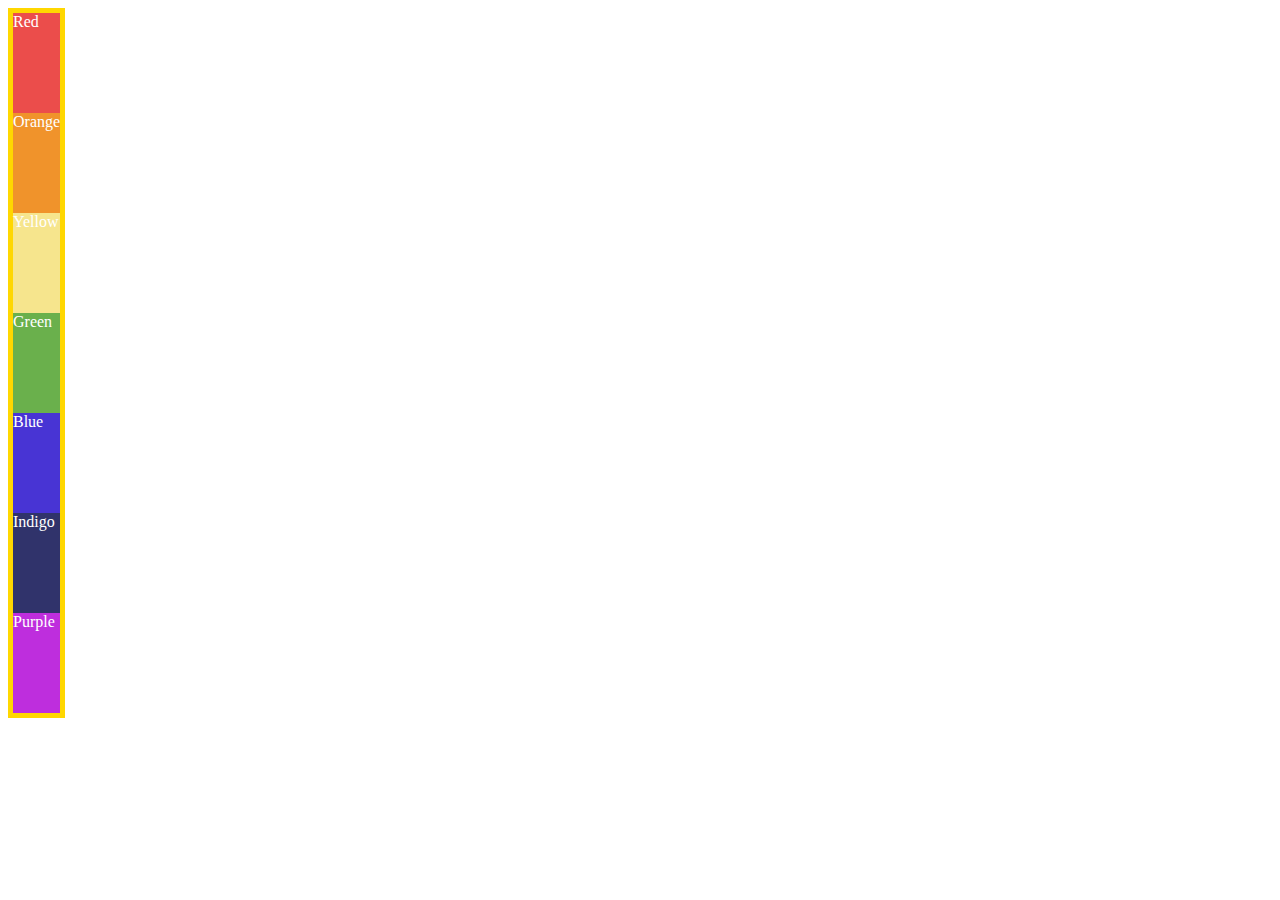
<file: 9.1 Flex Direction/index.html>
<!DOCTYPE html>
<html lang="en">

<head>
  <meta charset="UTF-8">
  <meta name="viewport" content="width=device-width, initial-scale=1.0">
  <title>Flex Direction</title>
  <!-- HINT:
  https://developer.mozilla.org/en-US/docs/Web/CSS/Universal_selectors
  https://developer.mozilla.org/en-US/docs/Learn/CSS/Building_blocks/Selectors/Combinators 
  -->
  <style>
    .container {
      color: white;
      border: 5px solid gold;
      display: inline-flex;
      flex-direction:column;
    }

    /*
Select all the elements that are the direct
children of the .container class.
    */

    .red {background-color: #eb4d4b;}
    .orange {background-color: #f0932b;}
    .yellow {background-color: #f6e58d;}
    .green {background-color: #6ab04c;}
    .blue {background-color: #4834d4;}
    .indigo {background-color: #30336b;}
    .purple {background-color: #be2edd;}
    div >div{
      flex-basis: 100px;

    }
  </style>
</head>

<body>
  <div class="container">
    <div class="red">Red</div>
    <div class="orange">Orange</div>
    <div class="yellow">Yellow</div>
    <div class="green">Green</div>
    <div class="blue">Blue</div>
    <div class="indigo">Indigo</div>
    <div class="purple">Purple</div>
  </div>
  
</body>

</html>
</file>
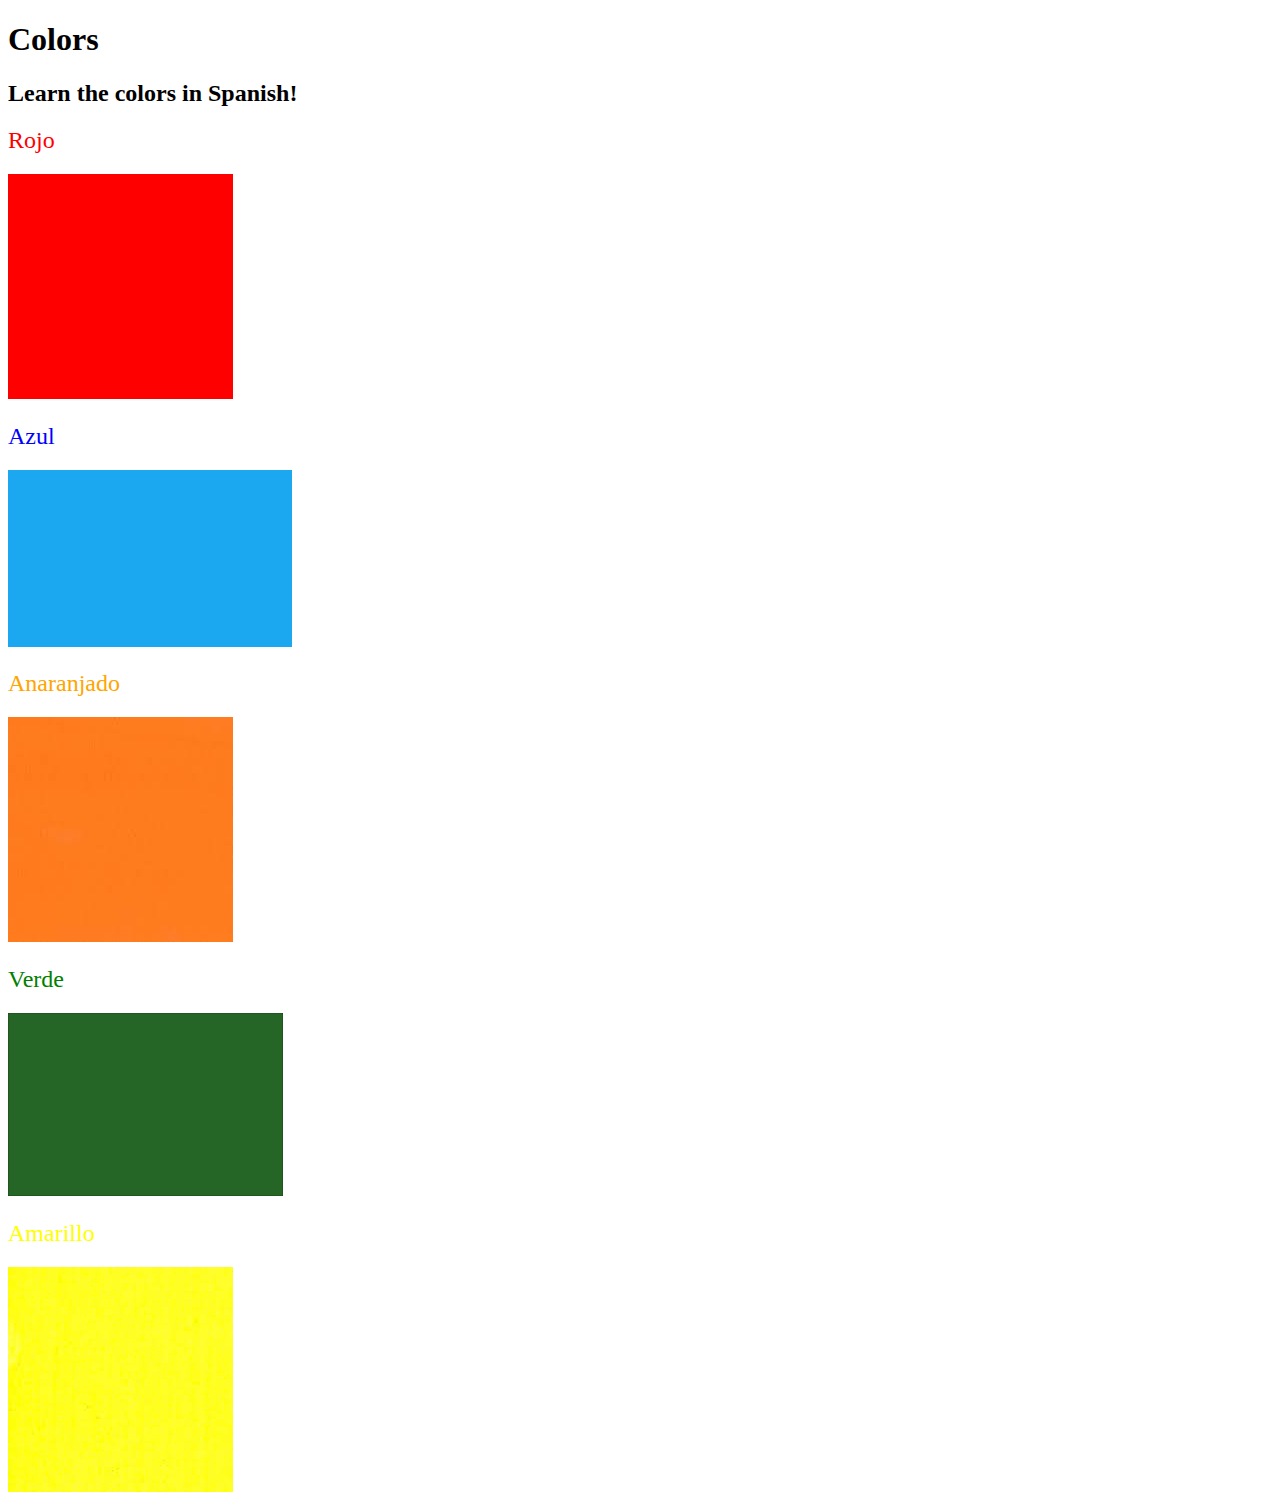
<file: 5.4+Color+Vocab+Project/5.4 Color Vocab Project/index.html>
<!DOCTYPE html>
<html lang="en">

<head>
  <meta charset="UTF-8">
  <title>Spanish Vocabulary</title>
  <link rel="stylesheet" href="./style.css" />
</head>

<body>
  <h1>Colors</h1>
  <h2>Learn the colors in Spanish!</h2>
  <h2 class="color-title" id="red">Rojo</h2>
  <img class="color" src="./assets/images/red.png" alt="red" />

  <h2 class="color-title" id="blue">Azul</h2>
  <img src="./assets/images/blue.png" alt="blue" />

  <h2 class="color-title" id="orange">Anaranjado</h2>
  <img src="./assets/images/orange.png" alt="orange" />

  <h2 class="color-title" id="green">Verde</h2>
  <img src="./assets/images/green.png" alt="green" />

  <h2 class="color-title" id="yellow">Amarillo</h2>
  <img src="./assets/images/yellow.png" alt="yellow" />
</body>

</html>

<!-- 
TODOs
IMPORTANT: You should not need to make ANY CHANGES to index.html
All code should be written in your CSS file.

1. Create a CSS file and incorporate it as an external stylesheet.
2. Use CSS to style each of the color titles to meaning. 
Hint: Use the id to help if you don't know the words in spanish.
3. Use CSS to change all the color titles to have "font-weight: normal;"
4. Use CSS (not HTML) to make all the images 200px heigh and 200px wide. 
Hint: 
https://developer.mozilla.org/en-US/docs/Web/CSS/height
https://developer.mozilla.org/en-US/docs/Web/CSS/width
-->
</file>
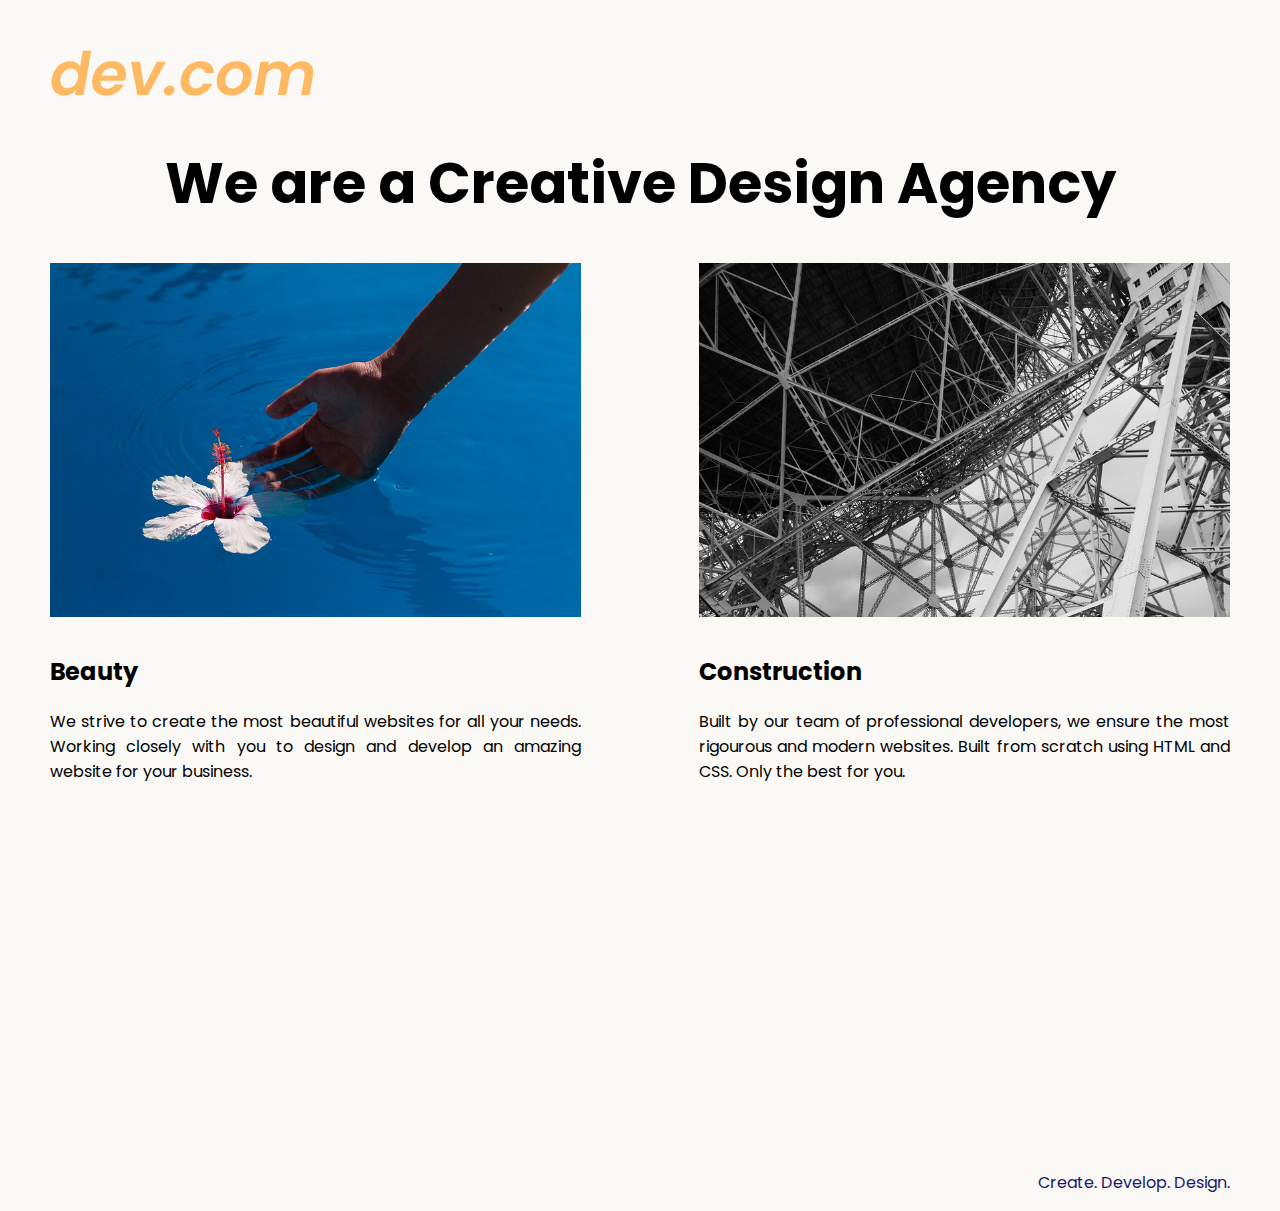
<file: 8.4+Web+Design+Agency+Project/8.4 Web Design Agency Project/index.html>
<!DOCTYPE html>
<html lang="en">

<head>
  <meta charset="UTF-8">
  <meta name="viewport" content="width=device-width, initial-scale=1.0">
  <title>Agency</title>
  <link rel="stylesheet" href="./style.css">
  <link rel="preconnect" href="https://fonts.googleapis.com">
  <link rel="preconnect" href="https://fonts.gstatic.com" crossorigin>
  <link href="https://fonts.googleapis.com/css2?family=Poppins:wght@400;700&display=swap" rel="stylesheet">
</head>

<body>
  <div class="main">
    <img class="logo" src="./assets/images/logo.png" alt="logo">
    <h1>We are a Creative Design Agency</h1>
    <div class="left card"><img class="tile-image" src="./assets/images/beautiful.jpg" alt="hand and flower in water">
      <h2 class="card-title">Beauty</h2>
      <p class="card-text">We strive to create the most beautiful websites for all your needs. Working closely with you
        to
        design and
        develop an amazing website for your business.</p>
    </div>

    <div class="right card"><img class="tile-image" src="./assets/images/construction.jpg" alt="metal structure">
      <h2 class="card-title">Construction</h2>
      <p>Built by our team of professional developers, we ensure the most rigourous and modern websites. Built from
        scratch using HTML and CSS. Only the best for you.</p>
    </div>

  </div>
  <footer>
    <p>Create. Develop. Design.</p>
  </footer>
</body>

</html>
</file>
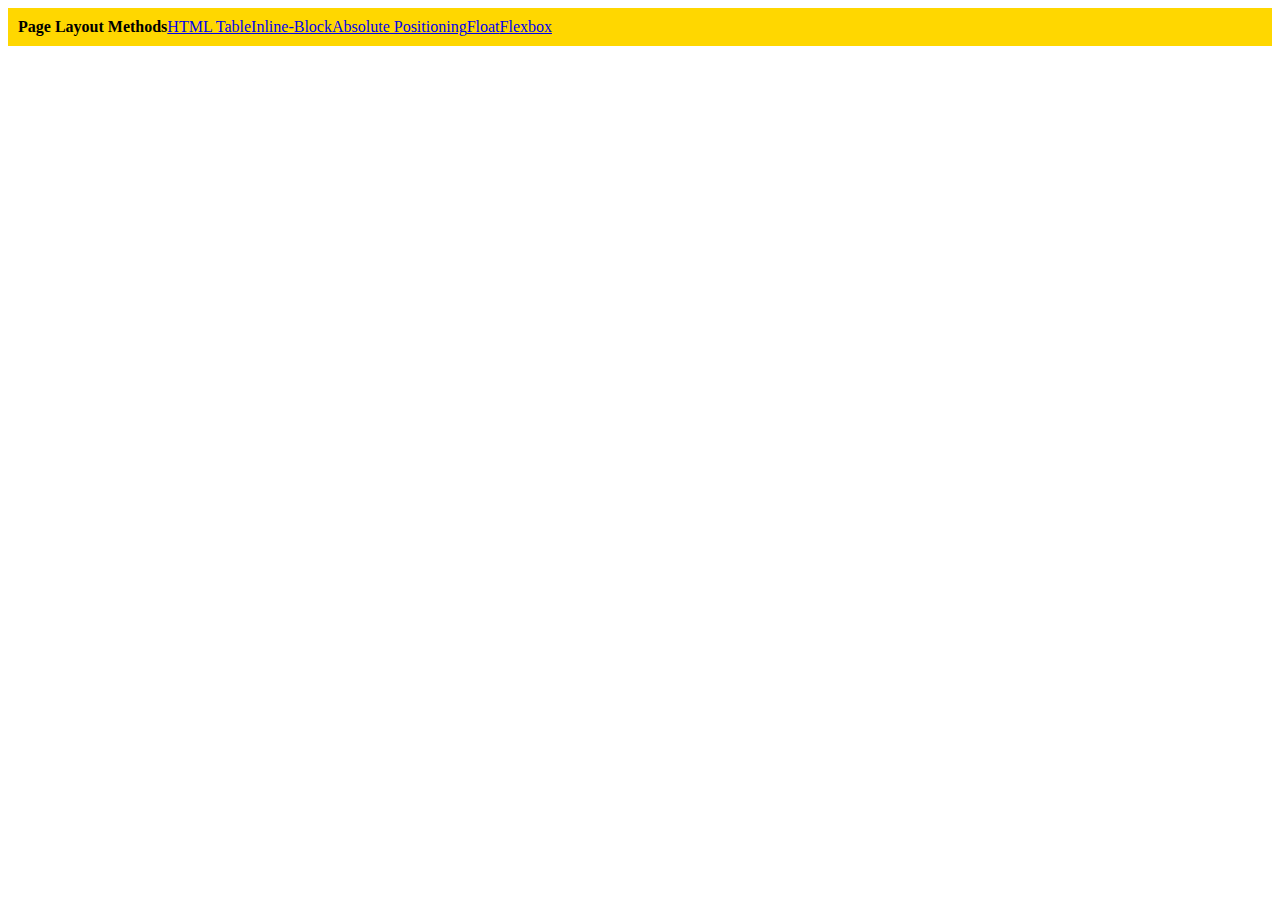
<file: 9.0+Display+Flex/9.0 Display Flex/index.html>
<!DOCTYPE html>
<html lang="en">

<head>
  <meta charset="UTF-8">
  <meta name="viewport" content="width=device-width, initial-scale=1.0">
  <title>Column Layout Methods</title>
  <style>
    p {
      padding: 0;
      margin: 0;
      font-weight: 700;
    }

    li {
      list-style: none;
    }

    .container {
      padding: 10px;
      background-color: gold;
      display:flex;
    }

  </style>
</head>

<body>
  <div class="container">
    <p>Page Layout Methods</p>

    <li><a href="./html-table.html">HTML Table</a></li>
    <li><a href="./inline-block.html">Inline-Block</li>
    <li><a href="./absolute-position.html">Absolute Positioning</li>
    <li><a href="./float.html">Float</li>
    <li><a href="./flex.html">Flexbox</li>

  </div>
</body>

</html>
</file>
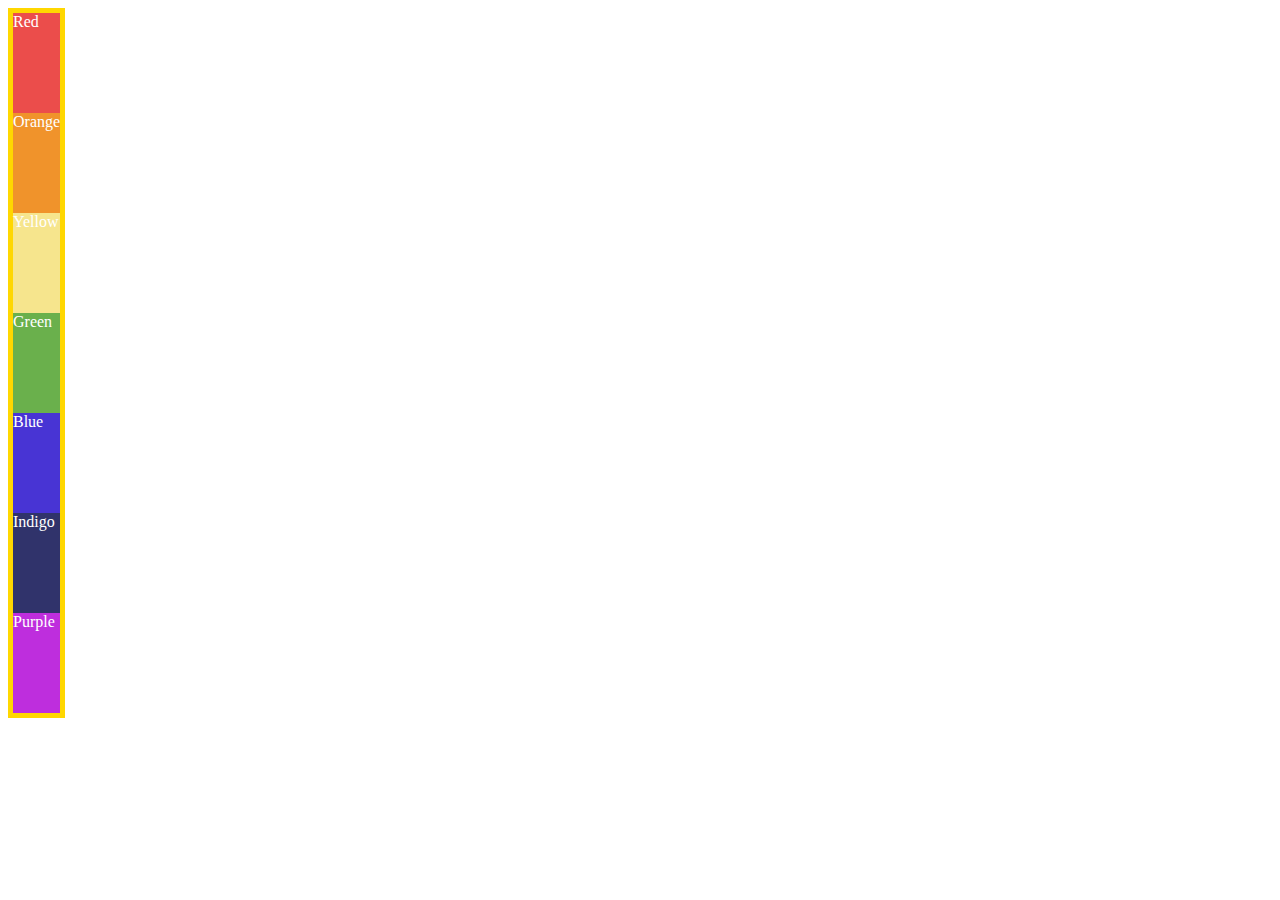
<file: 9.1 Flex Direction/solution.html>
<!DOCTYPE html>
<html lang="en">

<head>
  <meta charset="UTF-8">
  <meta name="viewport" content="width=device-width, initial-scale=1.0">
  <title>Flex Direction</title>
  <style>
    .container {
      color: white;
      border: 5px solid gold;
      display: inline-flex;
      flex-direction: column;
    }

    .container > * {
      flex-basis: 100px;
    }

    .red {
      background-color: #eb4d4b;
    }

    .orange {
      background-color: #f0932b;
    }

    .yellow {
      background-color: #f6e58d;
    }

    .green {
      background-color: #6ab04c;
    }

    .blue {
      background-color: #4834d4;
    }

    .indigo {
      background-color: #30336b;
    }

    .purple {
      background-color: #be2edd;
    }
  </style>
</head>

<body>
  <div class="container">
    <div class="red">Red</div>
    <div class="orange">Orange</div>
    <div class="yellow">Yellow</div>
    <div class="green">Green</div>
    <div class="blue">Blue</div>
    <div class="indigo">Indigo</div>
    <div class="purple">Purple</div>
  </div>
</body>

</html>
</file>
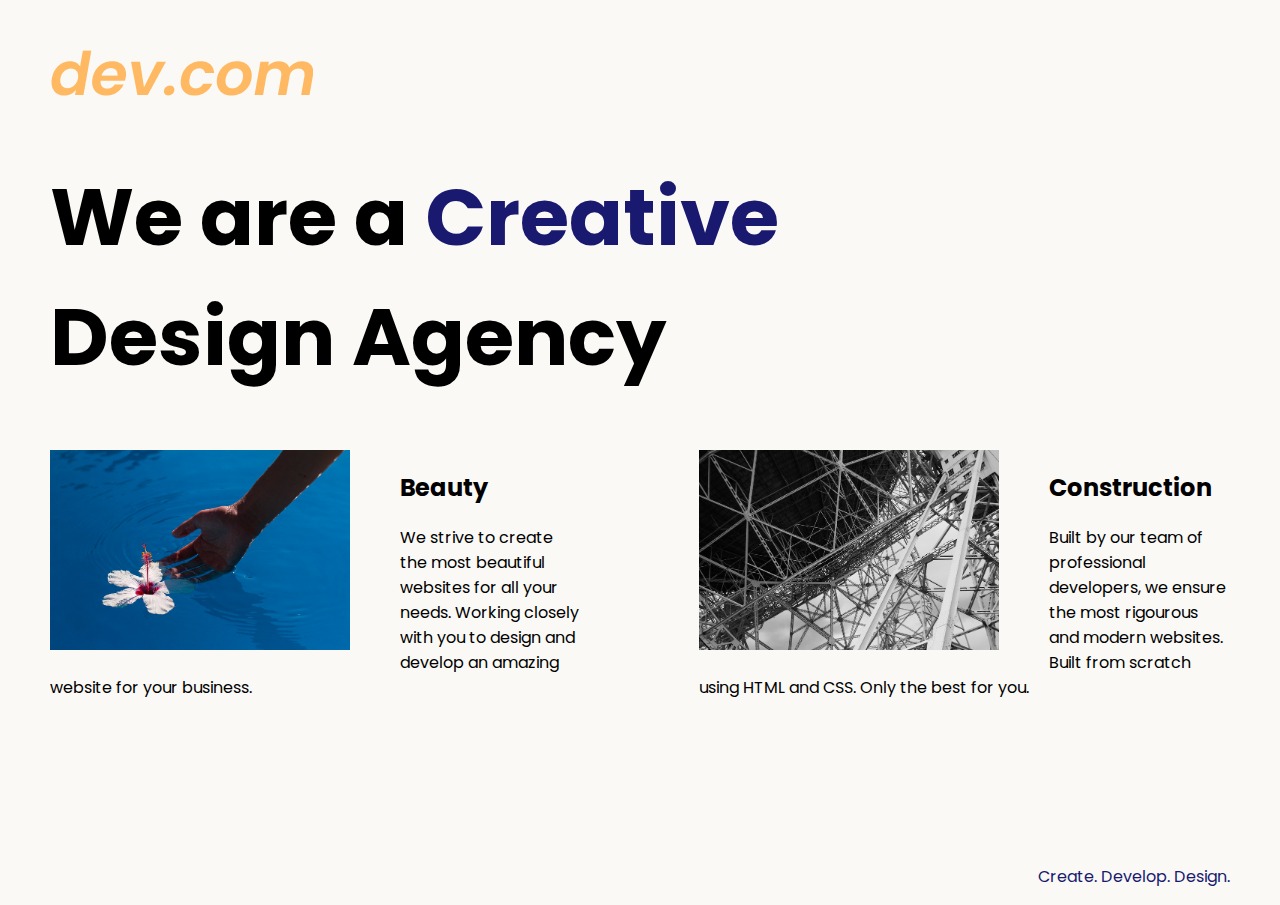
<file: 8.4+Web+Design+Agency+Project/8.4 Web Design Agency Project/solution.html>
<!DOCTYPE html>
<html lang="en">

<head>
  <meta charset="UTF-8">
  <meta name="viewport" content="width=device-width, initial-scale=1.0">
  <title>Agency</title>
  <link rel="stylesheet" href="./solution.css">
  <link rel="preconnect" href="https://fonts.googleapis.com">
  <link rel="preconnect" href="https://fonts.gstatic.com" crossorigin>
  <link href="https://fonts.googleapis.com/css2?family=Poppins:wght@400;700&display=swap" rel="stylesheet">
</head>

<body>
  <div class="main">
    <img class="logo" src="./assets/images/logo.png" alt="logo">
    <h1>We are a <span class="creative">Creative</span> <br />Design Agency</h1>
    <div class="left card"><img class="tile-image" src="./assets/images/beautiful.jpg" alt="hand and flower in water">
      <h2 class="card-title">Beauty</h2>
      <p class="card-text">We strive to create the most beautiful websites for all your needs. Working closely with you
        to
        design and
        develop an amazing website for your business.</p>
    </div>

    <div class="right card"><img class="tile-image" src="./assets/images/construction.jpg" alt="metal structure">
      <h2 class="card-title">Construction</h2>
      <p>Built by our team of professional developers, we ensure the most rigourous and modern websites. Built from
        scratch using HTML and CSS. Only the best for you.</p>
    </div>

  </div>
  <footer>
    <p>Create. Develop. Design.</p>
  </footer>
</body>

</html>
</file>
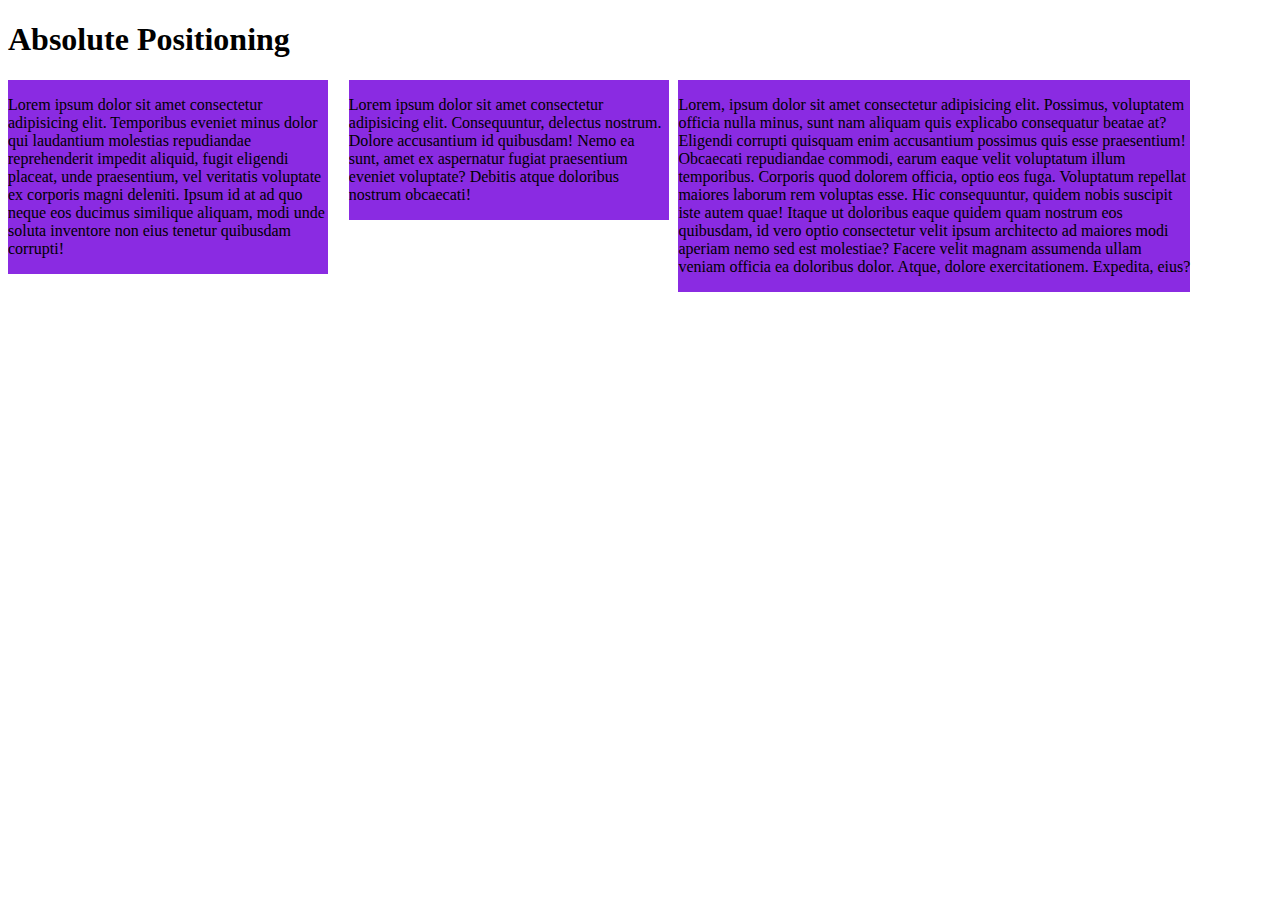
<file: 9.0+Display+Flex/9.0 Display Flex/absolute-position.html>
<!DOCTYPE html>
<html lang="en">

<head>
  <meta charset="UTF-8">
  <meta name="viewport" content="width=device-width, initial-scale=1.0">
  <title>Absolute Positioning</title>
  <style>
    div {
      position: relative;
      display: inline-block;
      background-color: blueviolet;
    }

    .one {
      width: 25%;
      position: absolute;
    }

    .two {
      position: absolute;
      left: 27.25%;
      width: 25%;
    }

    .three {
      position: absolute;
      left: 53%;
      width: 40%;
    }
  </style>
</head>

<body>

  <body>
<h1>Absolute Positioning</h1>
    <div class="one">
      <p>Lorem ipsum dolor sit amet consectetur adipisicing elit. Temporibus eveniet minus dolor qui laudantium
        molestias repudiandae reprehenderit impedit aliquid, fugit eligendi placeat, unde praesentium, vel veritatis
        voluptate ex corporis magni deleniti. Ipsum id at ad quo neque eos ducimus similique aliquam, modi unde soluta
        inventore non eius tenetur quibusdam corrupti!</p>
    </div>
    <div class="two">
      <p>Lorem ipsum dolor sit amet consectetur adipisicing elit. Consequuntur, delectus nostrum. Dolore accusantium id
        quibusdam! Nemo ea sunt, amet ex aspernatur fugiat praesentium eveniet voluptate? Debitis atque doloribus
        nostrum obcaecati!</p>
    </div>
    <div class="three">
      <p>Lorem, ipsum dolor sit amet consectetur adipisicing elit. Possimus, voluptatem officia nulla minus, sunt nam
        aliquam quis explicabo consequatur beatae at? Eligendi corrupti quisquam enim accusantium possimus quis esse
        praesentium! Obcaecati repudiandae commodi, earum eaque velit voluptatum illum temporibus. Corporis quod dolorem
        officia, optio eos fuga. Voluptatum repellat maiores laborum rem voluptas esse. Hic consequuntur, quidem nobis
        suscipit iste autem quae! Itaque ut doloribus eaque quidem quam nostrum eos quibusdam, id vero optio consectetur
        velit ipsum architecto ad maiores modi aperiam nemo sed est molestiae? Facere velit magnam assumenda ullam
        veniam officia ea doloribus dolor. Atque, dolore exercitationem. Expedita, eius?</p>
    </div>
  </body>

</html>
</file>
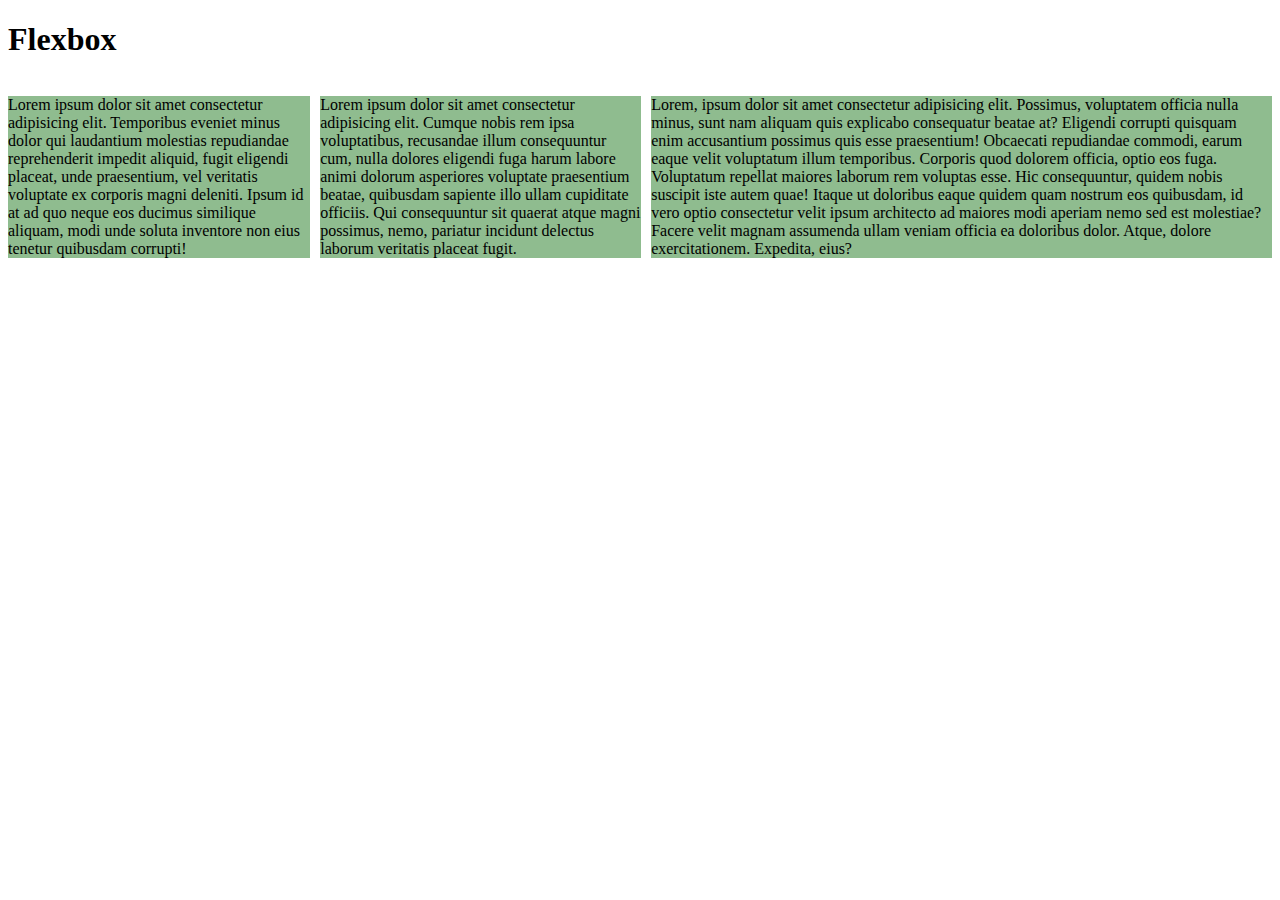
<file: 9.0+Display+Flex/9.0 Display Flex/flex.html>
<!DOCTYPE html>
<html lang="en">

<head>
  <meta charset="UTF-8">
  <meta name="viewport" content="width=device-width, initial-scale=1.0">
  <title>Flexbox</title>
  <style>
    .container {
      display: flex;
      gap: 10px;
    }

    p {
      background-color: darkseagreen;
    }
  </style>
</head>

<body>

  <body>
    <h1>Flexbox</h1>
    <div class="container">
      <div class="one">
        <p>Lorem ipsum dolor sit amet consectetur adipisicing elit. Temporibus eveniet minus dolor qui laudantium
          molestias repudiandae reprehenderit impedit aliquid, fugit eligendi placeat, unde praesentium, vel veritatis
          voluptate ex corporis magni deleniti. Ipsum id at ad quo neque eos ducimus similique aliquam, modi unde soluta
          inventore non eius tenetur quibusdam corrupti!</p>
      </div>
      <div class="two">
        <p>Lorem ipsum dolor sit amet consectetur adipisicing elit. Cumque nobis rem ipsa voluptatibus, recusandae illum
          consequuntur cum, nulla dolores eligendi fuga harum labore animi dolorum asperiores voluptate praesentium
          beatae, quibusdam sapiente illo ullam cupiditate officiis. Qui consequuntur sit quaerat atque magni possimus,
          nemo, pariatur incidunt delectus laborum veritatis placeat fugit.</p>
      </div>
      <div class="three">
        <p>Lorem, ipsum dolor sit amet consectetur adipisicing elit. Possimus, voluptatem officia nulla minus, sunt nam
          aliquam quis explicabo consequatur beatae at? Eligendi corrupti quisquam enim accusantium possimus quis esse
          praesentium! Obcaecati repudiandae commodi, earum eaque velit voluptatum illum temporibus. Corporis quod
          dolorem
          officia, optio eos fuga. Voluptatum repellat maiores laborum rem voluptas esse. Hic consequuntur, quidem nobis
          suscipit iste autem quae! Itaque ut doloribus eaque quidem quam nostrum eos quibusdam, id vero optio
          consectetur
          velit ipsum architecto ad maiores modi aperiam nemo sed est molestiae? Facere velit magnam assumenda ullam
          veniam officia ea doloribus dolor. Atque, dolore exercitationem. Expedita, eius?</p>
      </div>
    </div>
  </body>

</html>
</file>
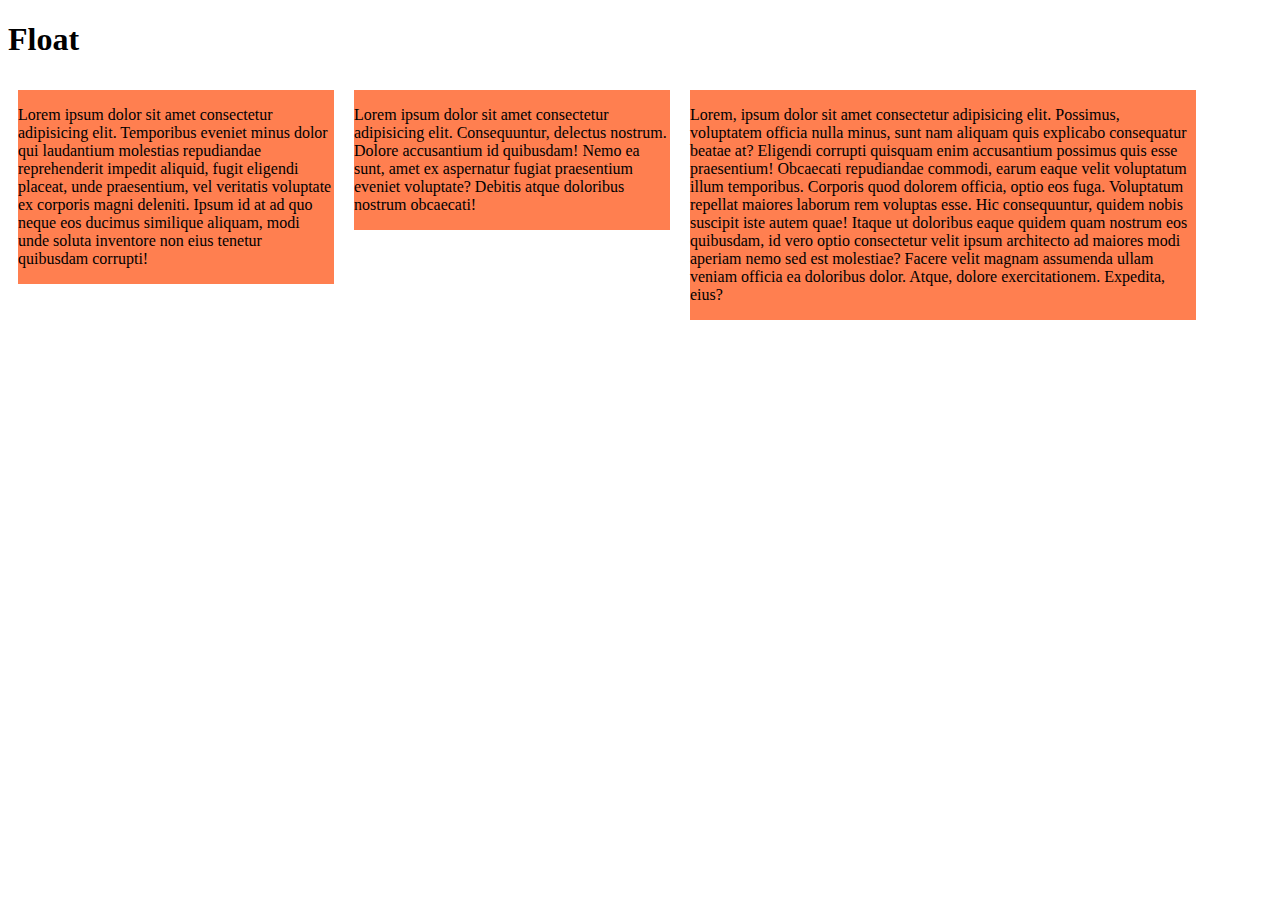
<file: 9.0+Display+Flex/9.0 Display Flex/float.html>
<!DOCTYPE html>
<html lang="en">

<head>
  <meta charset="UTF-8">
  <meta name="viewport" content="width=device-width, initial-scale=1.0">
  <title>Float</title>
  <style>
    div {
      background-color: coral;
      margin: 10px;
    }

    .one {
      float: left;
      width: 25%;
    }

    .two {
      width: 25%;
      float: left;
    }

    .three {
      float: left;
      width: 40%;
    }
  </style>
</head>

<body>

  <body>
    <h1>Float</h1>
    <div class="one">
      <p>Lorem ipsum dolor sit amet consectetur adipisicing elit. Temporibus eveniet minus dolor qui laudantium
        molestias repudiandae reprehenderit impedit aliquid, fugit eligendi placeat, unde praesentium, vel veritatis
        voluptate ex corporis magni deleniti. Ipsum id at ad quo neque eos ducimus similique aliquam, modi unde soluta
        inventore non eius tenetur quibusdam corrupti!</p>
    </div>
    <div class="two">
      <p>Lorem ipsum dolor sit amet consectetur adipisicing elit. Consequuntur, delectus nostrum. Dolore accusantium id
        quibusdam! Nemo ea sunt, amet ex aspernatur fugiat praesentium eveniet voluptate? Debitis atque doloribus
        nostrum obcaecati!</p>
    </div>
    <div class="three">
      <p>Lorem, ipsum dolor sit amet consectetur adipisicing elit. Possimus, voluptatem officia nulla minus, sunt nam
        aliquam quis explicabo consequatur beatae at? Eligendi corrupti quisquam enim accusantium possimus quis esse
        praesentium! Obcaecati repudiandae commodi, earum eaque velit voluptatum illum temporibus. Corporis quod dolorem
        officia, optio eos fuga. Voluptatum repellat maiores laborum rem voluptas esse. Hic consequuntur, quidem nobis
        suscipit iste autem quae! Itaque ut doloribus eaque quidem quam nostrum eos quibusdam, id vero optio consectetur
        velit ipsum architecto ad maiores modi aperiam nemo sed est molestiae? Facere velit magnam assumenda ullam
        veniam officia ea doloribus dolor. Atque, dolore exercitationem. Expedita, eius?</p>
    </div>
  </body>

</html>
</file>
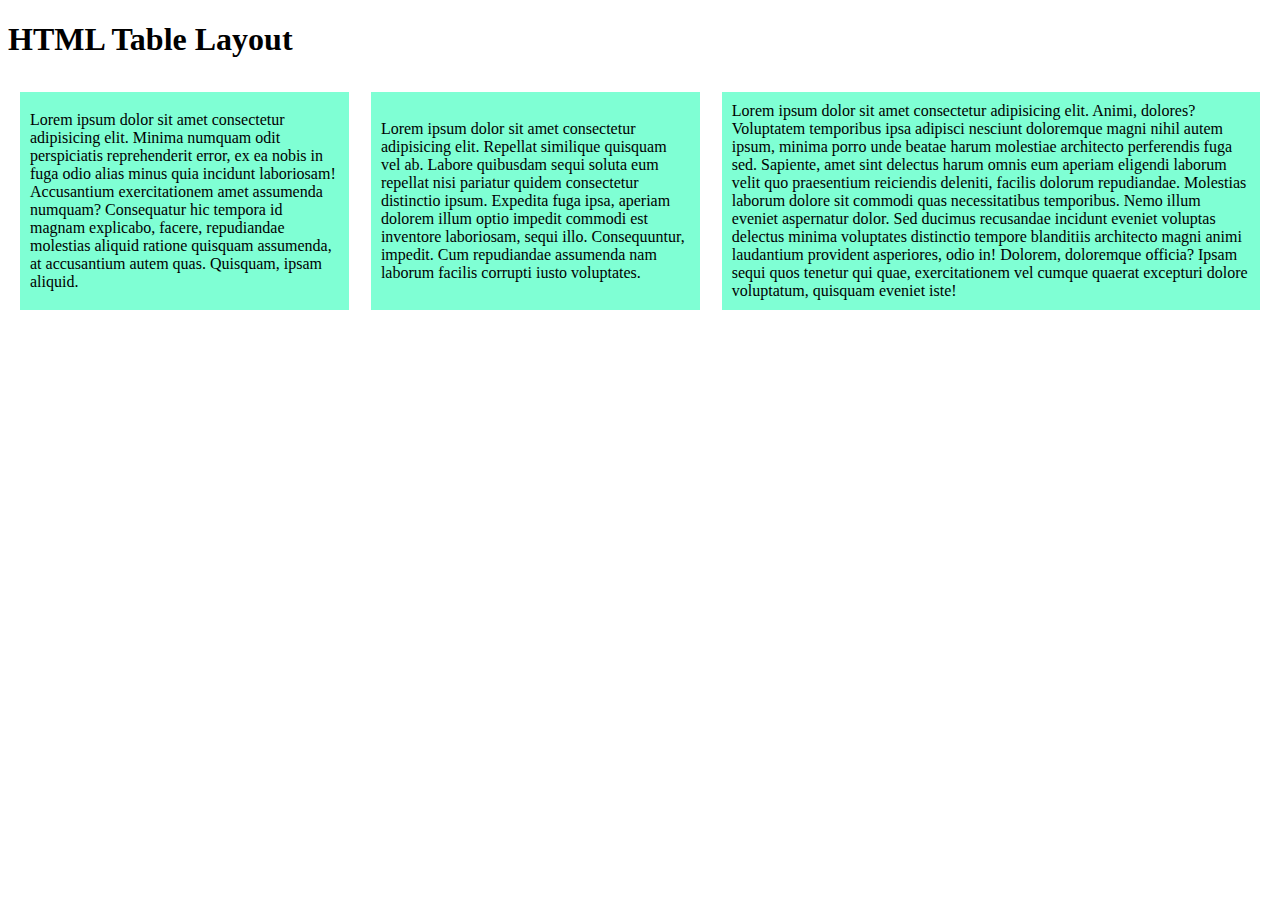
<file: 9.0+Display+Flex/9.0 Display Flex/html-table.html>
<!DOCTYPE html>
<html lang="en">

<head>
  <meta charset="UTF-8">
  <meta name="viewport" content="width=device-width, initial-scale=1.0">
  <title>HTML Table Layout</title>
  <style>
    table {
      width: 100%;
    }

    td {
      border: 10px solid white;
      padding: 10px;
      background-color: aquamarine;
    }

    .col1 {
      width: 25%;
    }

    .col2 {
      width: 25%;
    }

    .col3 {
      width: 40%;
    }

    ;
  </style>
</head>

<body>
  <h1>HTML Table Layout</h1>
  <table>
    <tr class="row">
      <td class="col1">Lorem ipsum dolor sit amet consectetur adipisicing elit. Minima numquam odit perspiciatis
        reprehenderit error, ex ea nobis in fuga odio alias minus quia incidunt laboriosam! Accusantium exercitationem
        amet assumenda numquam? Consequatur hic tempora id magnam explicabo, facere, repudiandae molestias aliquid
        ratione quisquam assumenda, at accusantium autem quas. Quisquam, ipsam aliquid.</td>
      <td class="col2">Lorem ipsum dolor sit amet consectetur adipisicing elit. Repellat similique quisquam vel ab.
        Labore quibusdam sequi soluta eum repellat nisi pariatur quidem consectetur distinctio ipsum. Expedita fuga
        ipsa, aperiam dolorem illum optio impedit commodi est inventore laboriosam, sequi illo. Consequuntur, impedit.
        Cum repudiandae assumenda nam laborum facilis corrupti iusto voluptates.</td>
      <td class="col3">Lorem ipsum dolor sit amet consectetur adipisicing elit. Animi, dolores? Voluptatem temporibus
        ipsa adipisci nesciunt doloremque magni nihil autem ipsum, minima porro unde beatae harum molestiae architecto
        perferendis fuga sed. Sapiente, amet sint delectus harum omnis eum aperiam eligendi laborum velit quo
        praesentium reiciendis deleniti, facilis dolorum repudiandae. Molestias laborum dolore sit commodi quas
        necessitatibus temporibus. Nemo illum eveniet aspernatur dolor. Sed ducimus recusandae incidunt eveniet voluptas
        delectus minima voluptates distinctio tempore blanditiis architecto magni animi laudantium provident asperiores,
        odio in! Dolorem, doloremque officia? Ipsam sequi quos tenetur qui quae, exercitationem vel cumque quaerat
        excepturi dolore voluptatum, quisquam eveniet iste!</td>
    </tr>
  </table>

</body>

</html>
</file>
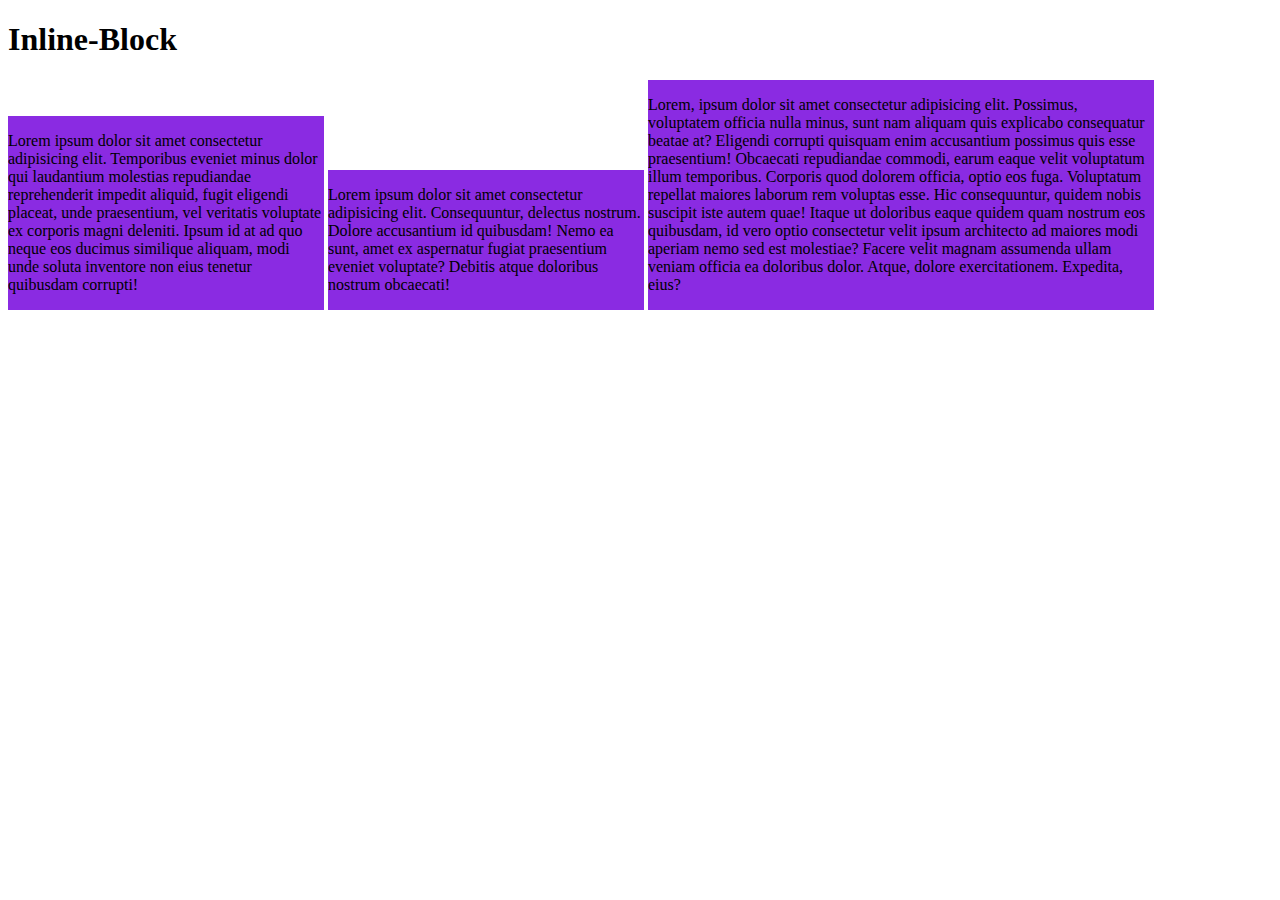
<file: 9.0+Display+Flex/9.0 Display Flex/inline-block.html>
<!DOCTYPE html>
<html lang="en">

<head>
  <meta charset="UTF-8">
  <meta name="viewport" content="width=device-width, initial-scale=1.0">
  <title>Inline Block</title>
  <style>
    div {
      display: inline-block;
      background-color: blueviolet;
    }

    .one {
      width: 25%;
    }

    .two {
      width: 25%;
    }

    .three {
      width: 40%;
    }
  </style>
</head>

<body>

  <body>
    <h1>Inline-Block</h1>
    <div class="one">
      <p>Lorem ipsum dolor sit amet consectetur adipisicing elit. Temporibus eveniet minus dolor qui laudantium
        molestias repudiandae reprehenderit impedit aliquid, fugit eligendi placeat, unde praesentium, vel veritatis
        voluptate ex corporis magni deleniti. Ipsum id at ad quo neque eos ducimus similique aliquam, modi unde soluta
        inventore non eius tenetur quibusdam corrupti!</p>
    </div>
    <div class="two">
      <p>Lorem ipsum dolor sit amet consectetur adipisicing elit. Consequuntur, delectus nostrum. Dolore accusantium id
        quibusdam! Nemo ea sunt, amet ex aspernatur fugiat praesentium eveniet voluptate? Debitis atque doloribus
        nostrum obcaecati!</p>
    </div>
    <div class="three">
      <p>Lorem, ipsum dolor sit amet consectetur adipisicing elit. Possimus, voluptatem officia nulla minus, sunt nam
        aliquam quis explicabo consequatur beatae at? Eligendi corrupti quisquam enim accusantium possimus quis esse
        praesentium! Obcaecati repudiandae commodi, earum eaque velit voluptatum illum temporibus. Corporis quod dolorem
        officia, optio eos fuga. Voluptatum repellat maiores laborum rem voluptas esse. Hic consequuntur, quidem nobis
        suscipit iste autem quae! Itaque ut doloribus eaque quidem quam nostrum eos quibusdam, id vero optio consectetur
        velit ipsum architecto ad maiores modi aperiam nemo sed est molestiae? Facere velit magnam assumenda ullam
        veniam officia ea doloribus dolor. Atque, dolore exercitationem. Expedita, eius?</p>
    </div>
  </body>

</html>
</file>
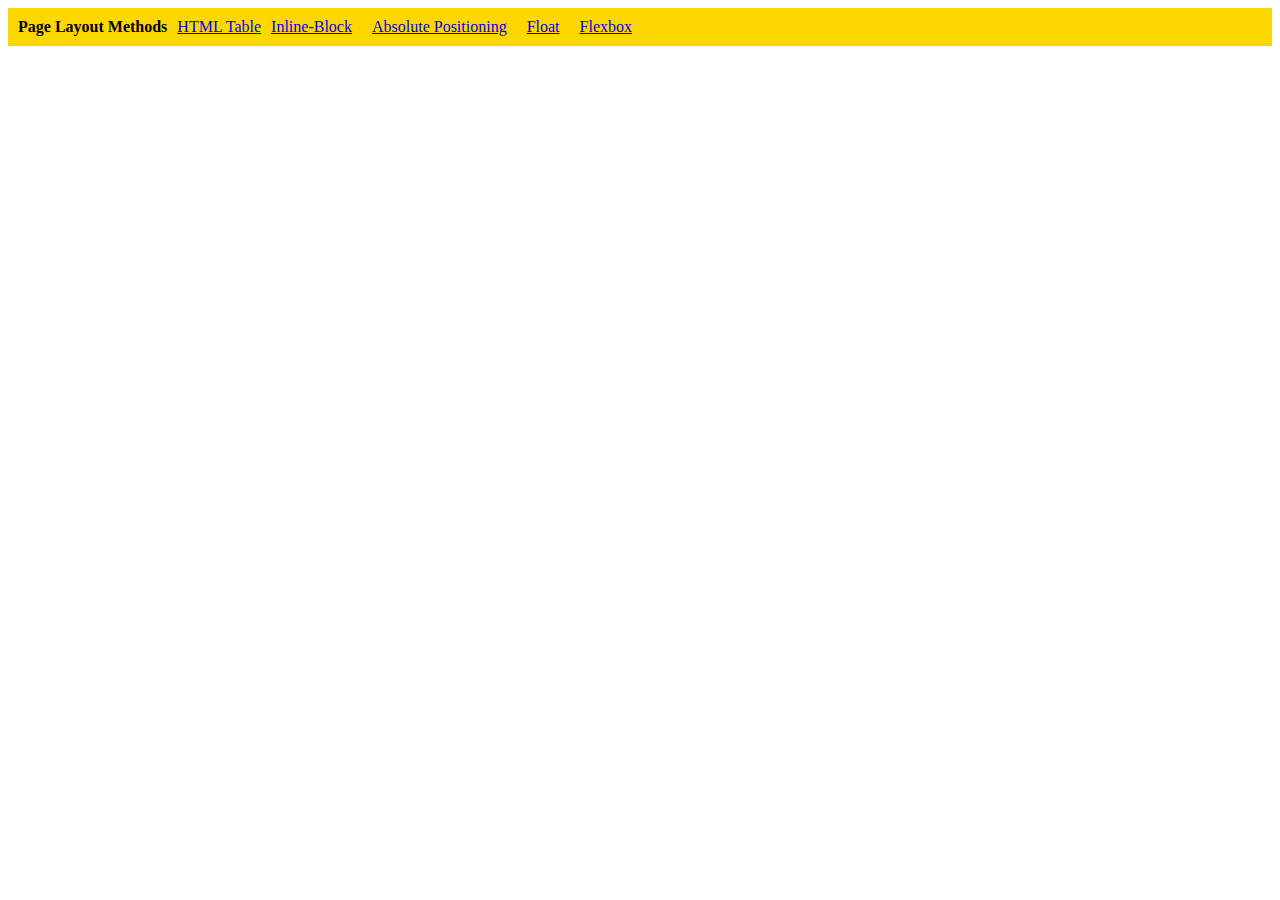
<file: 9.0+Display+Flex/9.0 Display Flex/solution.html>
<!DOCTYPE html>
<html lang="en">

<head>
  <meta charset="UTF-8">
  <meta name="viewport" content="width=device-width, initial-scale=1.0">
  <title>Column Layout Methods</title>
  <style>
    p {
      font-weight: 700;
      margin: 0;
    }

    li {
      list-style: none;
    }

    .container {
      padding: 10px;
      background-color: gold;
      display: flex;
      gap: 10px;
    }
  </style>
</head>

<body>
  <div class="container">
    <p>Page Layout Methods</p>

    <li><a href="./html-table.html">HTML Table</a></li>
    <li><a href="./inline-block.html">Inline-Block</li>
    <li><a href="./absolute-position.html">Absolute Positioning</li>
    <li><a href="./float.html">Float</li>
    <li><a href="./flex.html">Flexbox</li>

  </div>
</body>

</html>
</file>
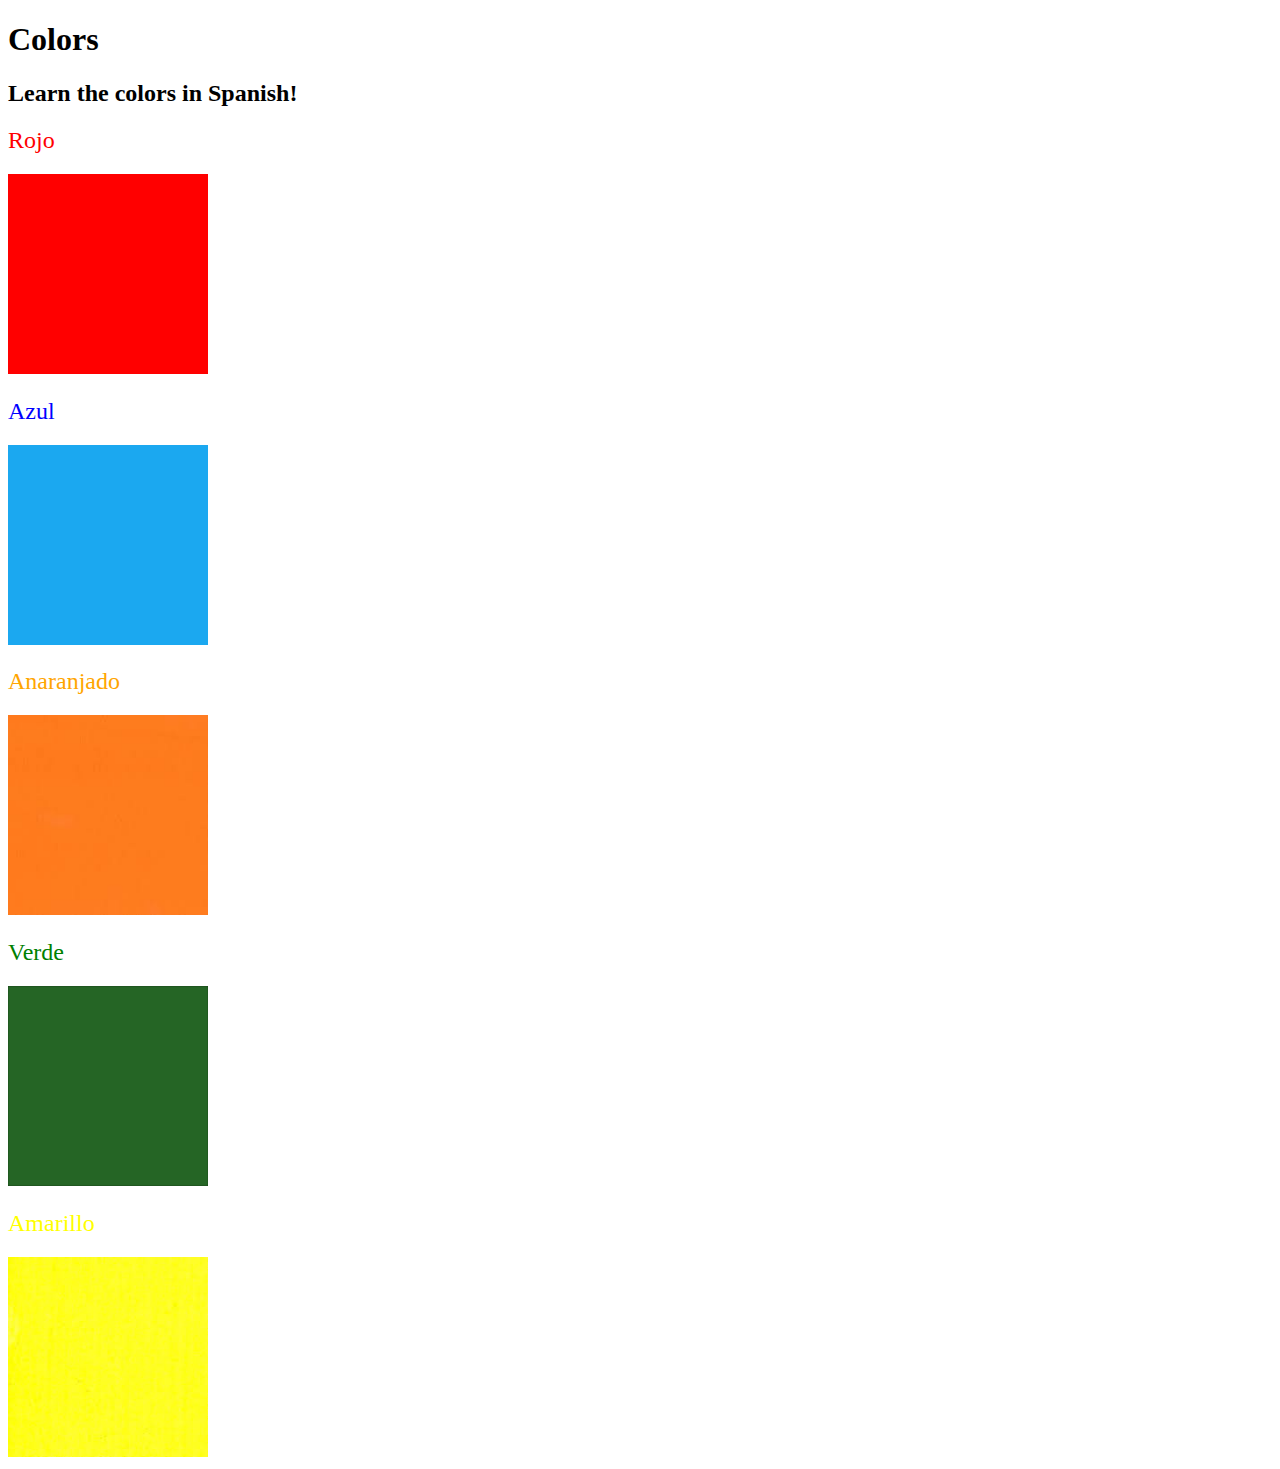
<file: 5.4+Color+Vocab+Project/5.4 Color Vocab Project/solution/solution.html>
<!DOCTYPE html>
<html lang="en">

<head>
  <meta charset="UTF-8">
  <title>Spanish Vocabulary</title>
  <link rel="stylesheet" href="./style.css" />
</head>

<body>
  <h1>Colors</h1>
  <h2>Learn the colors in Spanish!</h2>
  <h2 class="color-title" id="red">Rojo</h2>
  <img class="color" src="./assets/images/red.png" alt="red" />

  <h2 class="color-title" id="blue">Azul</h2>
  <img src="./assets/images/blue.png" alt="blue" />

  <h2 class="color-title" id="orange">Anaranjado</h2>
  <img src="./assets/images/orange.png" alt="orange" />

  <h2 class="color-title" id="green">Verde</h2>
  <img src="./assets/images/green.png" alt="green" />

  <h2 class="color-title" id="yellow">Amarillo</h2>
  <img src="./assets/images/yellow.png" alt="yellow" />
</body>

</html>
</file>
<file: 5.4+Color+Vocab+Project/5.4 Color Vocab Project/style.css>
.color-title{
    
    font-weight: normal
}
#red
{
    color:red
}
#blue
{
    color:blue
}
#orange
{
    color:orange
}
#green
{
    color:green
}
#yellow
{
    color:yellow
}
</file>
<file: 8.4+Web+Design+Agency+Project/8.4 Web Design Agency Project/style.css>
body {
  font-family: "Poppins", sans-serif;
  margin: 50px 50px 0 50px;
  background-color: #faf9f6;
  display: flex;
  flex-direction: column;
  min-height: 95vh;
}
.main {
  flex: 1;
}

h1 {
  font-size: 5rem;
}

footer {
  text-align: right;
  color: midnightblue;
}
.title-image
{
  float:left;
  height: 10%;
  width:50%;
  margin-right: 50px;
}
.card {
  width: 45%;
}
.left
{
  float:left;
}
.right
{
  float:right;
}
@media (max-width: 680px) {
  .logo {
    width: 100px;
  }
}
.card
{
  text-align: justify;
  display:block;
  
  margin-bottom: 30%;
}


h1 {
  font-size: 3.5rem;
  text-align: center;
}

.card img {
  margin-bottom: 10px;
  width: 100%;
  display: inline;
  object-fit: cover;
}
</file>
<file: 8.4+Web+Design+Agency+Project/8.4 Web Design Agency Project/solution.css>
body {
  font-family: "Poppins", sans-serif;
  margin: 50px 50px 0 50px;
  background-color: #faf9f6;
  display: flex;
  flex-direction: column;
  min-height: 95vh;
}
.main {
  flex: 1;
}

h1 {
  font-size: 5rem;
}

footer {
  text-align: right;
  color: midnightblue;
}

.tile-image {
  height: 200px;
  float: left;
  margin-right: 50px;
}

.card {
  width: 45%;
}

.left {
  float: left;
}

.right {
  float: right;
}

.creative {
  color: midnightblue;
}

@media (max-width: 680px) {
  .logo {
    width: 100px;
  }

  h1 {
    font-size: 3.5rem;
    text-align: center;
  }

  .card {
    width: 100%;
    display: block;
    margin-bottom: 30px;
    text-align: justify;
  }

  .card img {
    margin-bottom: 10px;
    width: 100%;
    display: inline;
    object-fit: cover;
  }
}
</file>
<file: 5.4+Color+Vocab+Project/5.4 Color Vocab Project/solution/style.css>
img {
  height: 200px;
  width: 200px;
}

.color-title {
  font-weight: normal;
}

#red {
  color: red;
}

#blue {
  color: blue;
}

#orange {
  color: orange;
}

#green {
  color: green;
}

#yellow {
  color: yellow;
}
</file>
